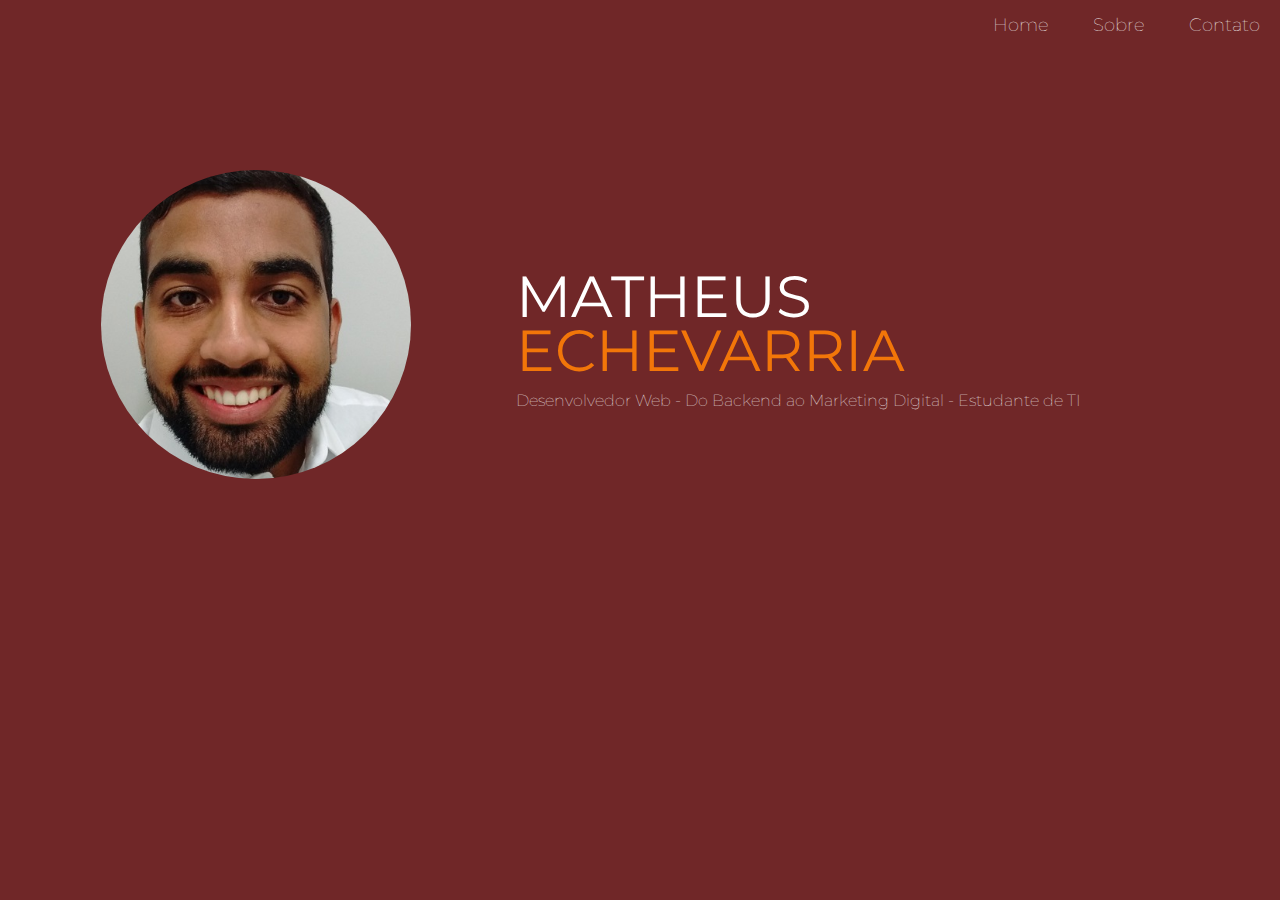
<file: index.html>
<!DOCTYPE html>

<html>

	<head>
		<title>Matheus de Freitas Echevarria - Portfolio Online</title>

		<meta charset="utf-8">
		<link rel="stylesheet" href="css/styles.css">
		<link href="https://fonts.googleapis.com/css?family=Montserrat:100,400" rel="stylesheet">
		<script type="text/javascript" src="js/scripts.js"></script>
		<meta name="viewport" content="width=device-width, inital-scale=1.0">


	</head>


	<body>

			<div id="navigation" class="navigation">
				<ul>
					<li><a href="index.html">Home</a></li>
					<li><a href="curriculo.html">Sobre</a></li>
					<li><a href="contato.html">Contato</a></li>
					<li id="threeline-icon" class="threeline-icon" onclick="openNav()">&#9776;</li>
				</ul>
			</div>

			<div class="capa">

				<div class="profile-pic">
					<img src="img/matheus-profile.jpg" alt="Foto de Matheus Echevarria">
				</div>

				<div class="profile-title">
					<h1>Matheus <span>Echevarria</span></h1>
					<h2>Desenvolvedor Web - Do Backend ao Marketing Digital - Estudante de TI</h2>
				</div>

			</div>
			
	</body>

</html>
</file>
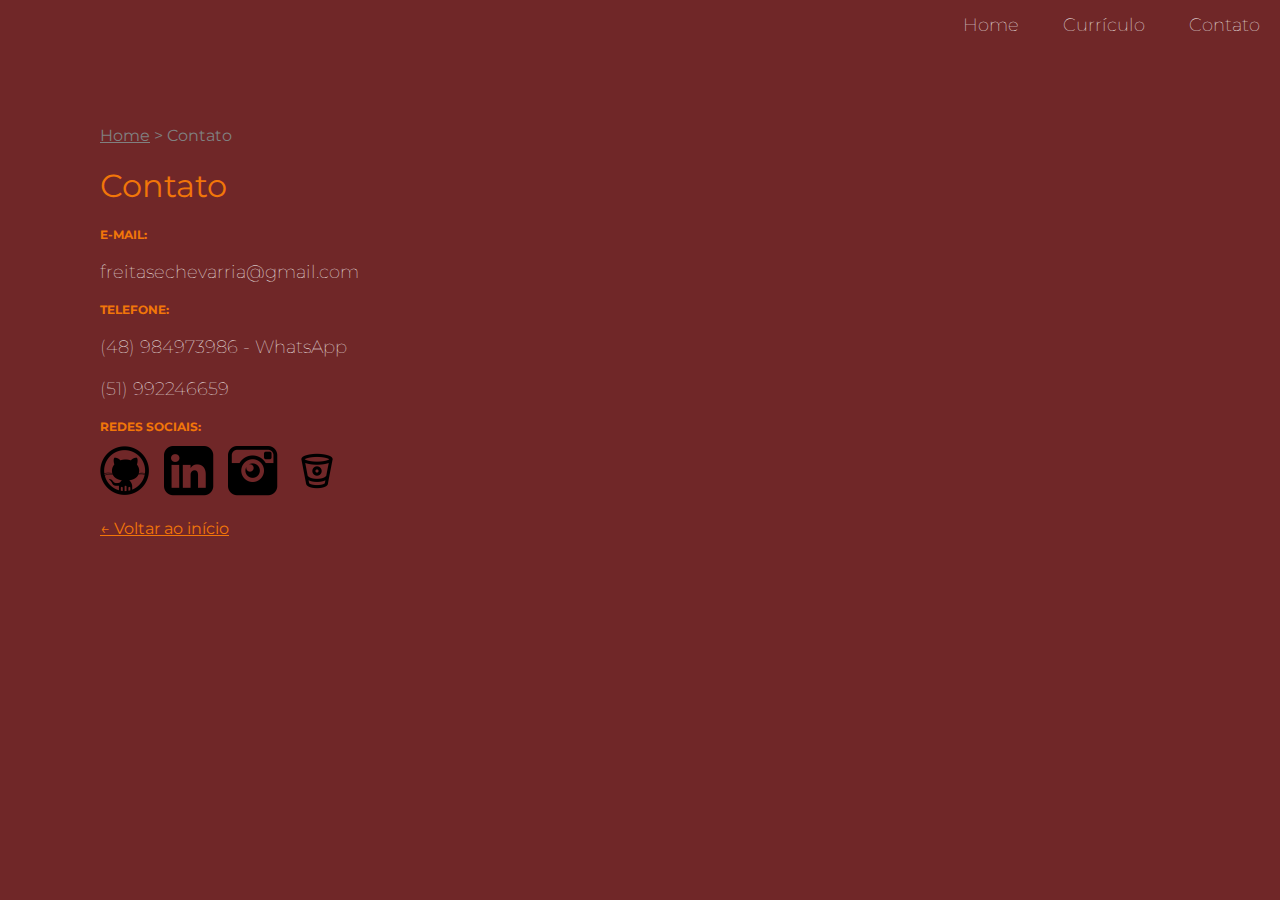
<file: contato.html>
<!DOCTYPE html>

<html>

	<head>
		<title>Contato - Matheus Echevarria</title>

		<meta charset="utf-8">
		<link rel="stylesheet" href="css/styles.css">
		<link href="https://fonts.googleapis.com/css?family=Montserrat:100,400" rel="stylesheet">
		<script type="text/javascript" src="js/scripts.js"></script>
		<meta name="viewport" content="width=device-width, inital-scale=1.0">

	</head>

	<body>

			<div id="navigation" class="navigation">
				<ul>
					<li><a href="index.html">Home</a></li>
					<li><a href="curriculo.html">Currículo</a></li>
					<li><a href="contato.html">Contato</a></li>
					<li id="threeline-icon" class="threeline-icon" onclick="openNav()">&#9776;</li>
				</ul>
			</div>

			<div class="main">
								
				<ul class="caminho">
					<li><a href="index.html">Home</a></li>
					<li>></li>
					<li>Contato</li>
				</ul>

				<h1>Contato</h1>
			

				<h3>E-mail:</h3>
				<p>freitasechevarria@gmail.com</p>

				<h3>Telefone:</h3>
				<p>(48) 984973986 - WhatsApp</p>
				<p>(51) 992246659</p>

				<h3>Redes Sociais:</h3>
				<a href="https://github.com/MatheusEchevarria/" target="_blank"><img class="social-img" src="img/github.png" alt="Link para o facebook"></a>
				<a href="https://www.linkedin.com/in/matheus-echevarria-b7b4a5159/" target="_blank"><img class="social-img" src="img/linkedin.png" alt="Link para o facebook"></a>
				<a href="https://www.instagram.com/matheusechevarria/" target="_blank"><img class="social-img" src="img/instagram.png" alt="Link para o facebook"></a>
				<a href="https://bitbucket.org/matheusechevarria/" target="_blank"><img class="social-img" src="img/bitbucket.png" alt="Link para o facebook"></a>

				<br><br>
				<a class="back-link" href="index.html">&larr; Voltar ao início<a>
			</div>	
	</body>

</html>
</file>
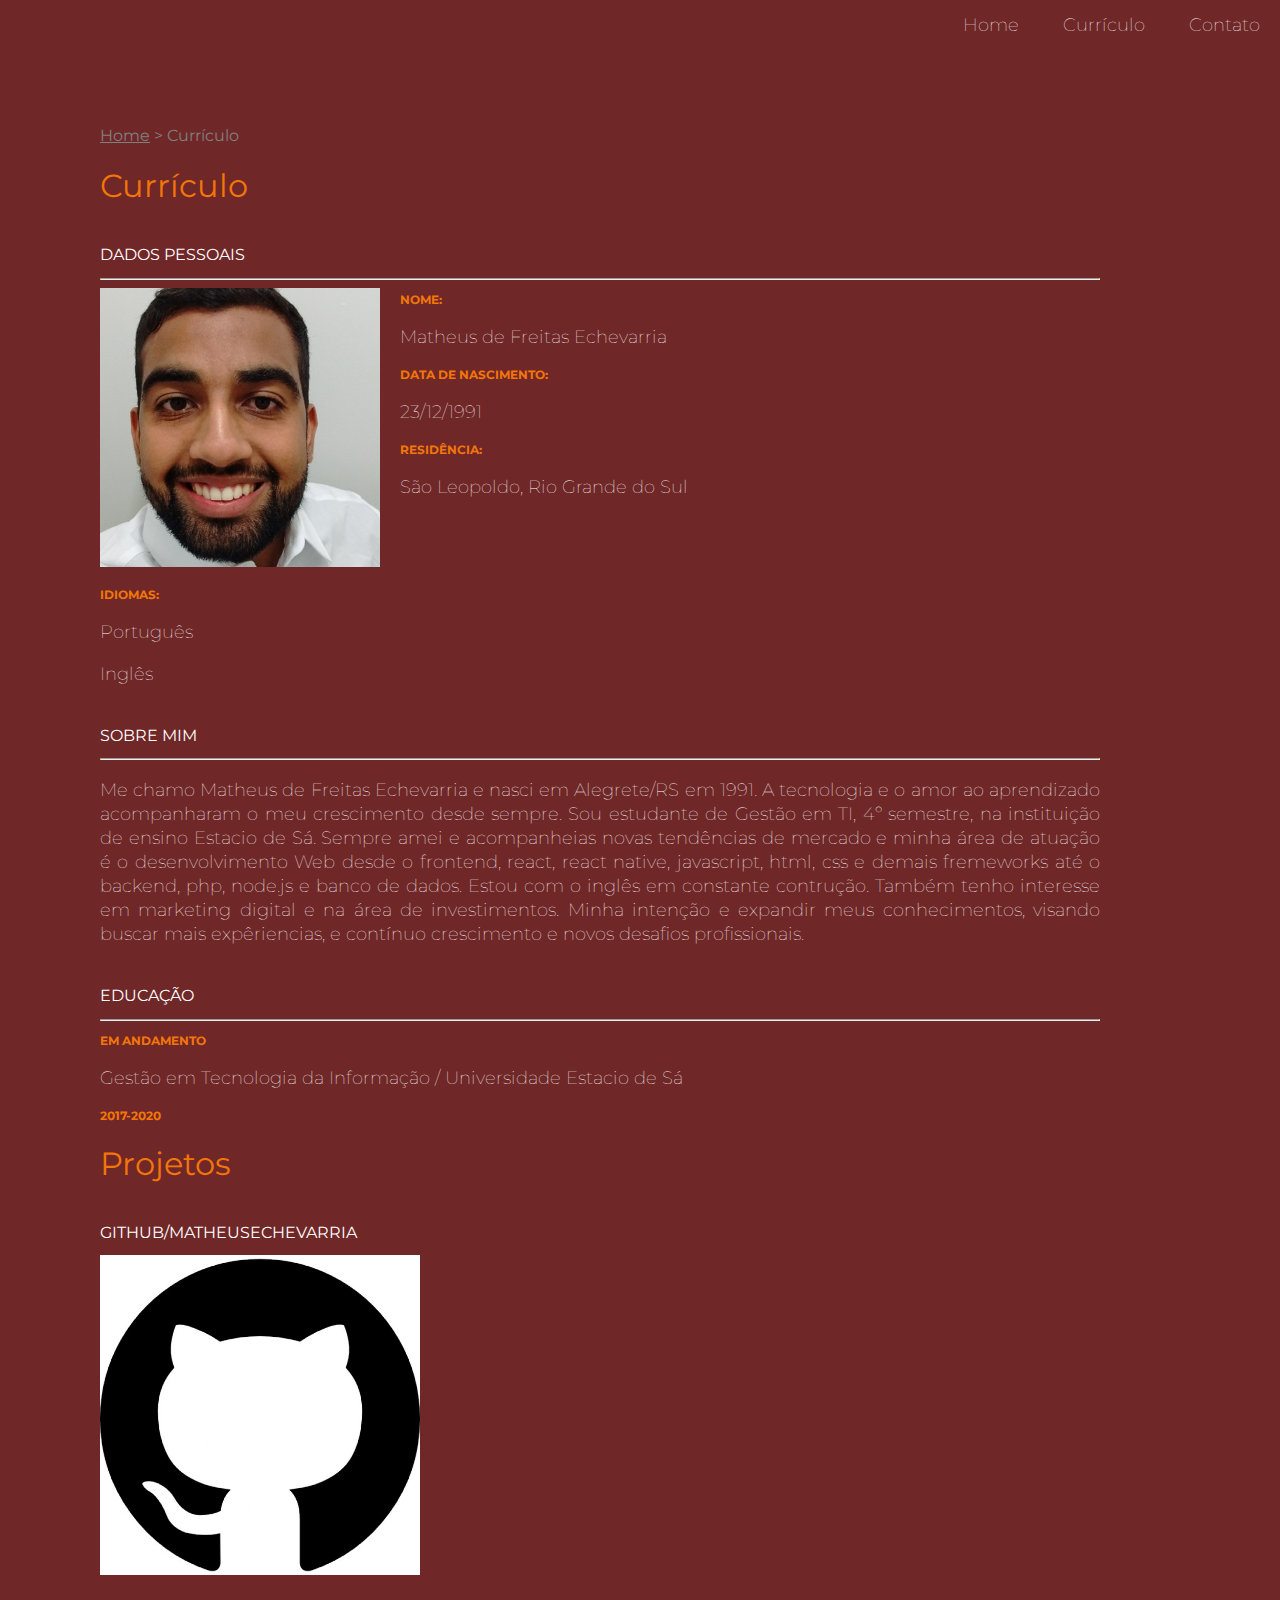
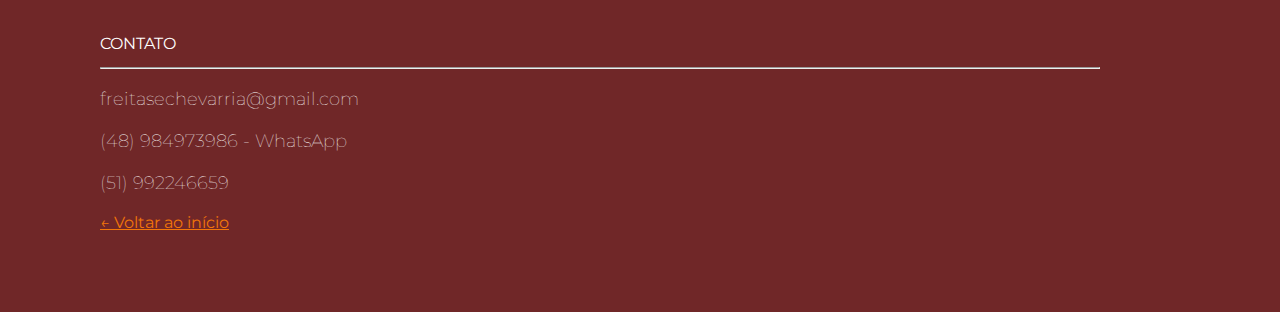
<file: curriculo.html>
<!DOCTYPE html>

<html>

	<head>
		<title>Currículo - Matheus Echevarria</title>

		<meta charset="utf-8">
		<link rel="stylesheet" href="css/styles.css">
		<link href="https://fonts.googleapis.com/css?family=Montserrat:100,400" rel="stylesheet">
		<script type="text/javascript" src="js/scripts.js"></script>
		<meta name="viewport" content="width=device-width, inital-scale=1.0">

	</head>

	<body>

			<div id="navigation" class="navigation">
				<ul>
					<li><a href="index.html">Home</a></li>
					<li><a href="curriculo.html">Currículo</a></li>
					<li><a href="contato.html">Contato</a></li>
					<li id="threeline-icon" class="threeline-icon" onclick="openNav()">&#9776;</li>
				</ul>
			</div>
			
			<div class="main">
								
				<ul class="caminho">
					<li><a href="index.html">Home</a></li>
					<li>></li>
					<li>Currículo</li>
				</ul>

				<h1>Currículo</h1>

					
					<h2>Dados Pessoais</h2>
					<hr>

						<img class="cv-pic" src="img/matheus-profile.jpg" alt="Foto de Matheus Echevarria">
						<h3>Nome:</h3>

							<p>Matheus de Freitas Echevarria</p>

						<h3>Data de Nascimento:</h3>

							<p>23/12/1991</p>

						<h3>Residência:</h3>

							<p>São Leopoldo, Rio Grande do Sul</p>

						<h3 style="clear: left">Idiomas:</h3>

							<p>Português</p>
							<p>Inglês</p>
					
					<h2>Sobre Mim</h2>
					<hr>

							<p>Me chamo Matheus de Freitas Echevarria e nasci em Alegrete/RS em 1991. A tecnologia e o amor ao aprendizado 
								acompanharam o meu crescimento desde sempre.
								Sou estudante de Gestão em TI, 4º semestre, na instituição de ensino Estacio de Sá.
								Sempre amei e acompanheias  novas tendências de mercado e minha área de atuação é o desenvolvimento Web desde o frontend,
								react, react native, javascript, html, css e demais fremeworks até o backend, php, node.js 
								e banco de dados.
								Estou com o inglês em constante contrução. Também tenho interesse em marketing digital e na área de investimentos.
								Minha intenção e expandir meus conhecimentos, visando buscar mais expêriencias,
								e contínuo crescimento e novos desafios profissionais.</p>
					
					<h2>Educação</h2>
					<hr>

						<h3>Em andamento</h3>

							<p>Gestão em Tecnologia da Informação / Universidade Estacio de Sá</p>

						<h3>2017-2020</h3>

						<h1>Projetos</h1>

						<h2>GitHub/MatheusEchevarria</h2>

				
				<div style="background-image: url('img/git.jpg')" class="miniatura">
					<a href="https://github.com/MatheusEchevarria">
					<div class="blackbox">
						<div class="blackbox-text">
							<h1>Confira meus projetos e os que estão em andamento</h1>
							<h2>github</h2>
						</div>
					</div>
					</a>
				</div>

					<h2>Contato</h2>
					<hr>

							<p>freitasechevarria@gmail.com</p>
							<p>(48) 984973986 - WhatsApp</p>
							<p>(51) 992246659</p>

				<a class="back-link" href="index.html">&larr; Voltar ao início</a>

			</div>

	</body>

</html>
</file>
<file: css/styles.css>
html,body {
	margin: 0;
	padding: 0;
}

body {
	background-color: #702728;
	font-family: 'Montserrat', sans-serif;
}


.navigation {
	background-color: #702728;
	color: white;
	height: 70px;

	animation-name: navegacao;
	animation-duration: 3s;
}

.navigation ul {
	margin-top: 0;
	list-style: none;
	padding-left: 0;
	text-align: right;
	height: 50px;

}

.navigation li {
	display: inline-block;
	padding-left: 20px;
	padding-right: 20px;
	line-height: 50px;
	font-size: 18px;
	font-weight: 100;
}

.navigation a {
	color: white;
	text-decoration: none;
}

.navigation a:hover {
	color: #f27609;
}

.navigation li.threeline-icon {
	display: none;
}

.navigation li.threeline-icon:hover {
	color: #f27609;
	cursor: pointer;
}

.capa {
	color: white;
	vertical-align: top;
	padding-bottom: 20px;

}

.capa span {
	color: #f27609;
	display: block;
}

.capa div {
	display: inline-block;
	height: 650px;
}

.profile-pic {
	width: 40%;
	text-align: center;

	animation-name: profile-capa;
	animation-duration: 2s;
}

.profile-pic img {
	width: 310px;
	border-radius: 310px;
	margin-top: 100px;
}


.profile-title {
	vertical-align: top;
	width: 59%;

		animation-name: titulo-capa;
		animation-duration: 2s;

}

.profile-title h1 {
	text-transform: uppercase;
	font-size: 58px;
	margin-top: 200px;
	font-weight: 400;
	line-height: 54px;
}

.profile-title h2 {
	font-size: 16px;
	font-weight: 100;
	margin-top: -26px;
}


.main {
	padding: 40px 180px 80px 100px;

	animation-name: conteudo;
	animation-duration: 2s;

}

.cv-pic {
	float: left;
	width: 280px;
	margin-right: 20px;
	margin-bottom: 20px;
}

.main h1 {
	color: #f27609;
	font-weight: normal;
}

.main h2 {
	color: white;
	font-size: 16px;
	text-transform: uppercase;
	font-weight: normal;
	margin-top: 40px;
}

.main h3 {
	color: #f27609;
	font-size: 12px;
	text-transform: uppercase;

}

.main p {
	color: white;
	font-size: 18px;
	font-weight: 100;
	line-height: 24px;
	text-align: justify;
}


.caminho {
	list-style: none;
	padding-left: 0;
	color: grey;
}

.caminho li {
	display: inline-block;

}

.caminho a {
	color: grey;
}

.social-img {
	width: 50px;
	margin-right: 10px;
}

.miniatura {
	width: 320px;
	height: 320px;
	display: inline-block;
	margin-right: 15px;
	margin-bottom: 15px;
	background-size: contain;
	overflow: hidden;
}

.miniatura a {
	text-decoration: none;
}


.blackbox {
	width: 100%;
	height: 100%;
	background-color: black;
	opacity: 0;
	padding-top: 120px;
	transition: 1s;
}


.blackbox:hover {
	opacity: 0.8;
	transition: 1s;

}

.blackbox-text {
	text-align: center;
}

.blackbox-text h1 {
	font-size: 16px;
	color: #f27609;
	text-transform: uppercase;
	margin-top: 0px;
}

.blackbox-text h2 {
	text-transform: none;
	font-weight: 100;
	margin-top: 0;
}

.foto-trabalhos {
	width: 100%;
	margin-bottom: 10px;
	margin-top: 10px;
}

.back-link {
	color: #f27609;
}


@keyframes profile-capa {
	0% {opacity: 0; transform: translate(0px,20px)}
	100% {opacity: 1; transform: translate(0px,0px)}
}

@keyframes titulo-capa {
	0% {opacity: 0; transform: translate(0px,-20px)}
	100% {opacity: 1; transform: translate(0px,0px)}
} 

@keyframes conteudo {
	0% {opacity: 0; transform: translate(-20px,0px)}
	100% {opacity: 1; transform: translate(0px,0px)}
} 

@keyframes navegacao {
	0% {opacity: 0;}
	50% {opacity: 0;}
	100% {opacity: 1}
} 




@media (max-width: 1000px) {


.navigation li {
	display: none;
}

.navigation li.threeline-icon {
	display: inline-block;
}


.capa div {
	display: block;
	height: auto;
}

.profile-pic {
	width: 100%;
}

.profile-pic img {
	max-width: 75%;
	margin-top: 0;
	max-width: 80%;
}

.profile-title {
	text-align: center;
	width: 100%;
}

.profile-title h1 {
	margin-top: 30px;
	font-size: 36px;
	margin-left: 20px;
	margin-right: 20px;
}

.profile-title h2 {
	margin-top: 20px;
	margin-left: 20px;
	margin-right: 20px;
}

.main {
	padding: 10px 5% 40px 5%;
	overflow-wrap: break-word;
  	word-wrap: break-word;


}

.main p {
	text-align: left;
	line-height: 30px;

}

.caminho li {
	font-size: 12px;
}

.cv-pic {
	float: none;
	max-width: 100%;
	margin-right: 0px;
}

.miniatura {
	max-width: 100%;
	background-size: auto 100%;
}

.blackbox {
	opacity: 0.8;
}

.menujs {
	height: auto;
}

.menujs ul {
	height: auto;
	text-align: center;
	padding-right: 15%;
	padding-left: 15%;

}

.menujs li {
	display: block;
	border-bottom: solid grey 1px;
	width: 100%;
	padding: 0;

}



}
</file>
